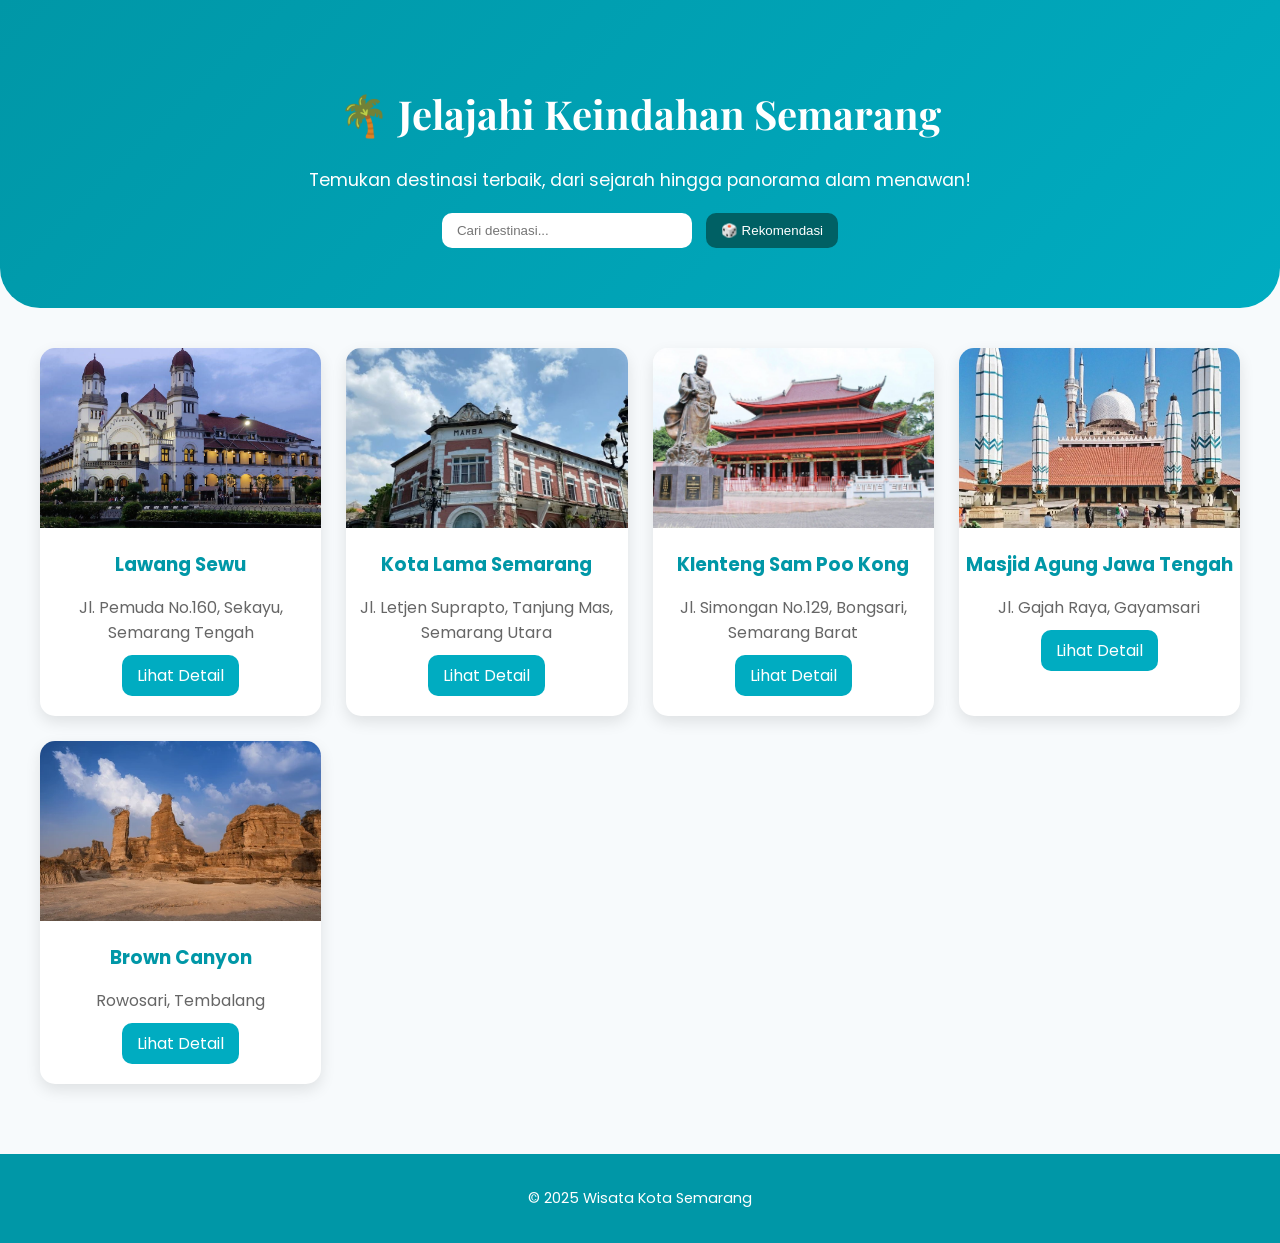
<file: wisata-semarang/index.html>
<!DOCTYPE html>
<html lang="id">
<head>
  <meta charset="UTF-8" />
  <meta name="viewport" content="width=device-width, initial-scale=1.0" />
  <title>🌆 Wisata Kota Semarang</title>
  <link rel="stylesheet" href="assets/style.css" />
  <link href="https://fonts.googleapis.com/css2?family=Poppins:wght@400;600&family=Playfair+Display:wght@600&display=swap" rel="stylesheet">
</head>
<body>
  <header class="hero">
    <h1>🌴 Jelajahi Keindahan Semarang</h1>
    <p>Temukan destinasi terbaik, dari sejarah hingga panorama alam menawan!</p>

    <div class="search-box">
      <input type="text" id="searchInput" placeholder="Cari destinasi...">
      <button onclick="showRandom()">🎲 Rekomendasi</button>
    </div>
  </header>

  <main>
    <section id="cardContainer" class="card-container"></section>
  </main>

  <footer>
    <p>© 2025 Wisata Kota Semarang</p>
  </footer>

  <script src="assets/script.js"></script>
</body>
</html>
</file>
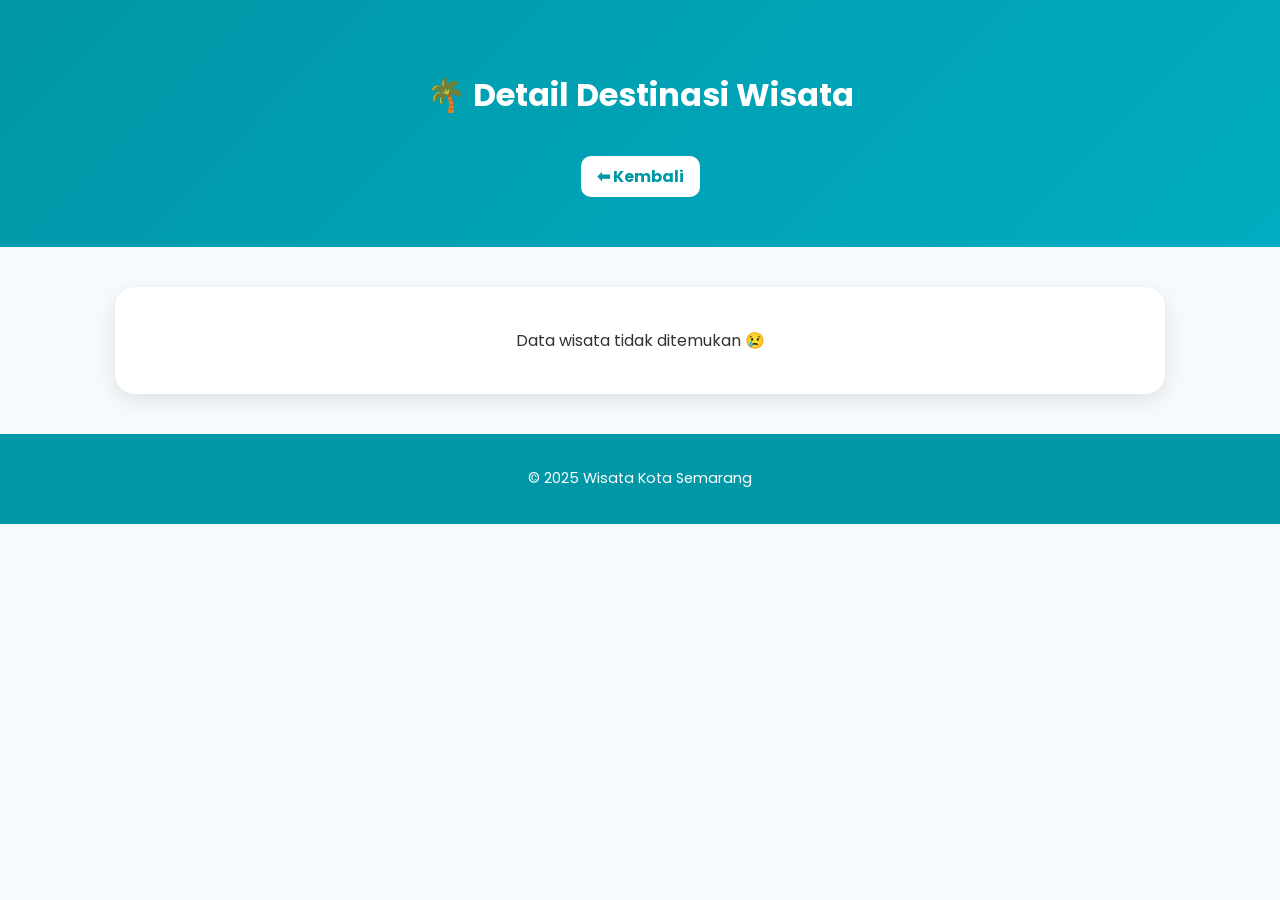
<file: wisata-semarang/detail.html>
<!DOCTYPE html>
<html lang="id">
<head>
  <meta charset="UTF-8" />
  <meta name="viewport" content="width=device-width, initial-scale=1.0" />
  <title>🌴 Detail Wisata Semarang</title>
  <link rel="stylesheet" href="assets/style.css" />
  <link href="https://fonts.googleapis.com/css2?family=Poppins:wght@400;600&family=Playfair+Display:wght@600&display=swap" rel="stylesheet">
</head>
<body>
  <header class="detail-header">
    <h1>🌴 Detail Destinasi Wisata</h1>
    <a href="index.html" class="back-btn">⬅ Kembali</a>
  </header>

  <main id="detailContainer" class="detail-container"></main>

  <footer>
    <p>© 2025 Wisata Kota Semarang</p>
  </footer>

  <script src="assets/script.js"></script>
</body>
</html>
</file>
<file: wisata-semarang/assets/style.css>
/* STYLE UMUM */
body {
  font-family: "Poppins", sans-serif;
  margin: 0;
  padding: 0;
  background: #f7fafc;
  color: #333;
}

/* HEADER */
.hero {
  text-align: center;
  background: linear-gradient(135deg, #0097a7, #00acc1);
  color: white;
  padding: 60px 20px;
  border-bottom-left-radius: 40px;
  border-bottom-right-radius: 40px;
}

.hero h1 {
  font-family: "Playfair Display", serif;
  font-size: 2.5em;
}

.hero p {
  margin-top: 10px;
  font-size: 1.1em;
}

/* SEARCH BOX */
.search-box {
  margin-top: 20px;
}

.search-box input {
  padding: 10px 15px;
  border: none;
  border-radius: 10px;
  width: 220px;
}

.search-box button {
  padding: 10px 15px;
  margin-left: 10px;
  border: none;
  border-radius: 10px;
  background: #006064;
  color: white;
  cursor: pointer;
  transition: 0.3s;
}

.search-box button:hover {
  background: #004d40;
}

/* CARD CONTAINER */
.card-container {
  display: grid;
  grid-template-columns: repeat(auto-fit, minmax(260px, 1fr));
  gap: 25px;
  padding: 40px;
  max-width: 1200px;
  margin: auto;
}

.card {
  background: white;
  border-radius: 15px;
  overflow: hidden;
  box-shadow: 0 6px 15px rgba(0, 0, 0, 0.1);
  text-align: center;
  transition: transform 0.3s ease, box-shadow 0.3s ease;
}

.card:hover {
  transform: translateY(-6px);
  box-shadow: 0 10px 25px rgba(0, 0, 0, 0.15);
}

.card img {
  width: 100%;
  height: 180px;
  object-fit: cover;
}

.card h3 {
  color: #0097a7;
  margin: 15px 0 5px;
}

.card p {
  color: #666;
  margin-bottom: 10px;
}

.card a {
  display: inline-block;
  margin-bottom: 20px;
  padding: 8px 15px;
  background: #00acc1;
  color: white;
  border-radius: 10px;
  text-decoration: none;
  transition: 0.3s;
}

.card a:hover {
  background: #00838f;
}

/* DETAIL PAGE */
.detail-header {
  background: linear-gradient(135deg, #0097a7, #00acc1);
  color: white;
  text-align: center;
  padding: 50px 20px;
}

.back-btn {
  display: inline-block;
  margin-top: 15px;
  background: white;
  color: #0097a7;
  padding: 8px 16px;
  border-radius: 10px;
  text-decoration: none;
  font-weight: bold;
}

.detail-container {
  max-width: 1000px;
  background: white;
  margin: 40px auto;
  border-radius: 20px;
  box-shadow: 0 6px 20px rgba(0, 0, 0, 0.1);
  padding: 25px;
  text-align: center;
  animation: fadeIn 0.8s ease-in-out;
}

.detail-container img {
  max-width: 90%;
  border-radius: 15px;
  margin: 15px 0;
  box-shadow: 0 4px 15px rgba(0,0,0,0.1);
}

.detail-container iframe {
  border-radius: 15px;
  margin-top: 20px;
  width: 100%;
  height: 350px;
}

footer {
  text-align: center;
  background: #0097a7;
  color: white;
  padding: 20px;
  font-size: 0.9em;
  margin-top: 30px;
}

@keyframes fadeIn {
  from { opacity: 0; transform: translateY(20px); }
  to { opacity: 1; transform: translateY(0); }
}
</file>
